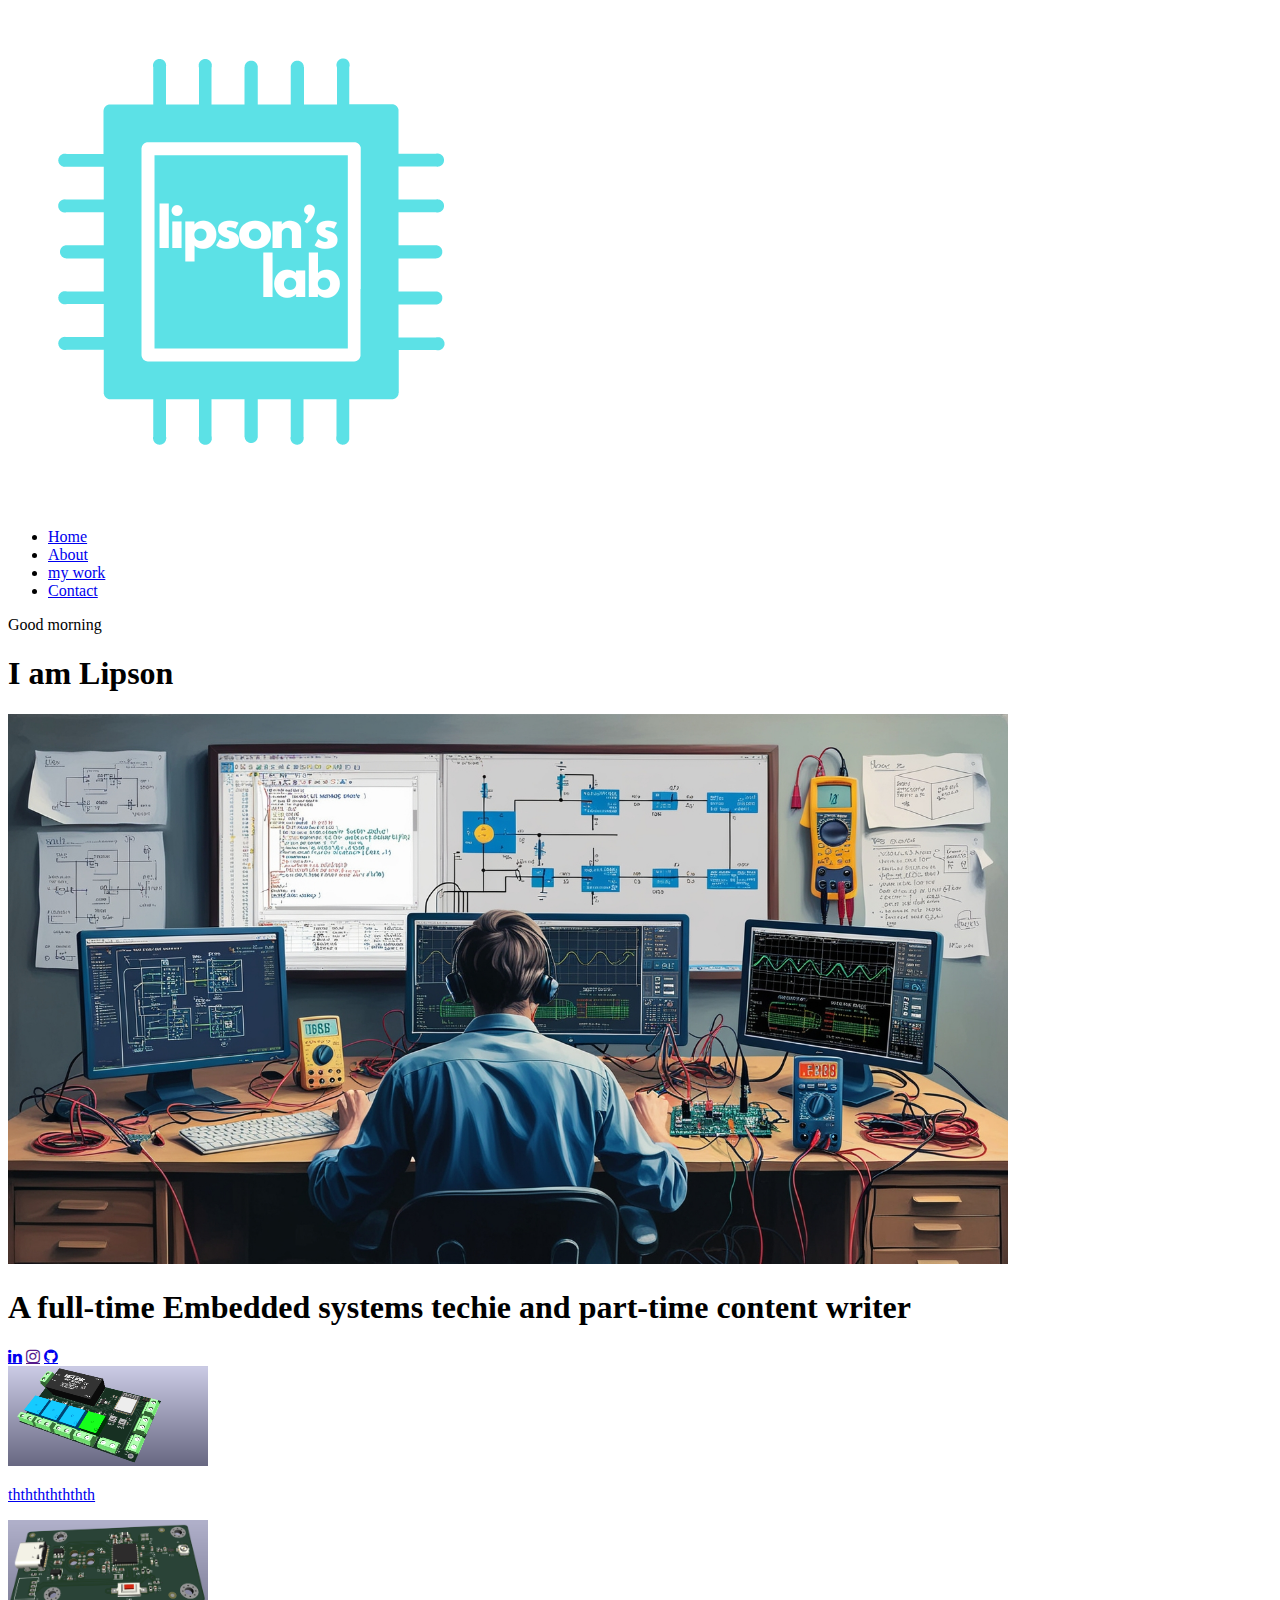
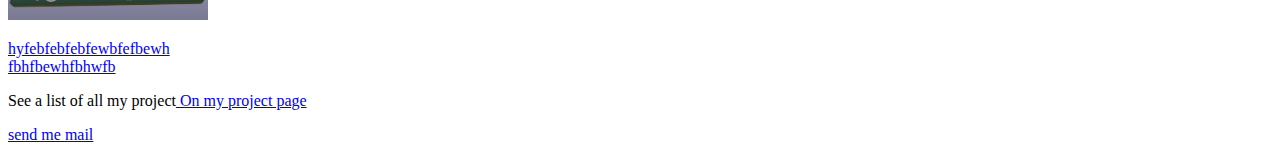
<file: index.html>
<!-- Things to add to this page 
1. tools Logo
2. back to top  button
3. parralax effect 
4. Redesign nav bar  -->

<!DOCTYPE html>
<html lang="en">
  <head>
    <meta charset="UTF-8" />
    <meta name="viewport" content="width=device-width, initial-scale=1.0" />
    <link rel="icon" href="./image/lipson_s_lab_PCB_transparent.png" />
    <!--browser tab Wepage icon-->
    <link
      rel="stylesheet"
      href="https://cdnjs.cloudflare.com/ajax/libs/font-awesome/4.7.0/css/font-awesome.min.css"
    />
    <title>lipson's lab</title>
    <!-- <script src="./Script.js"></script> -->
  </head>
  <body>
    <!-- Header nav_bar-->
    <header>
      <div class="logo" id="logo">
        <img
          src="./image/lipson_s_lab_PCB.png"
          alt="image not available"
          class="lipson_lab"
          id="lipson_lab"
        />
      </div>
      <nav>
        <ul>
          <li><a id="nav_bar_1" href="#first_page">Home</a></li>
          <li><a id="nav_bar_2" href="index2.html">About</a></li>
          <li><a id="nav_bar_3" href="index1.html">my work</a></li>
          <li><a id="nav_bar_4" href="#third_page">Contact</a></li>
        </ul>
      </nav>
    </header>
    <!-- first page -->
    <section class="first_page" id="first_page">
      <div id="welcome" id="welcome">
        <div class="container" id="container">
          <p class="intro" id="intro">Good morning</p>
          <!-- greeting need to change based on the viewer time line any where from the world  -->
          <h1 class="name" id="name">I am Lipson</h1>
          <div class="myimage" id="myimage">
            <div class="image">
              <img
                src="./image/use_website.jpg"
                alt="not available"
                width="1000px"
                height="550px"
              />
            </div>
          </div>
          <h1 class="abtme" id="abtme">
            A full-time Embedded systems techie and part-time content writer
          </h1>
          <div class="link">
            <a
              href="https://www.linkedin.com/in/arockiya-lipson-458b12214/"
              class="fa fa-linkedin"
              id="linkedin"
              target="_blank"
              rel="noreferrer"
            ></a>
            <a
              href=""
              class="fa fa-instagram"
              id="instagram"
              target="_blank"
              rel="noreferrer"
            ></a>
            <a
              href="https://github.com/Arockiyalipson"
              class="fa fa-github"
              id="github"
              target="_blank"
              rel="noreferrer"
            ></a>
          </div>
        </div>
      </div>
    </section>

    <!-- second page -->
    <section class="second_page" id="second_page">
      <div class="someproj" id="someproj">
        <!-- add some projects -->
        <div class="esp_relay" id="esp_relay">
          <a
            href="https://github.com/Arockiyalipson/PCB_design/tree/5a18d29c5b5d4feb64cd3d87dd4a0352e9904526/ESP32_Relay_Switch"
            class="relay"
            id="relay"
          >
            <img
              src="./project_images/ESP_Relay.png"
              alt="image not found"
              class="relay"
              id="relay"
              width="200px"
              height="100px"
            />
            <p class="intro_relay" id="intro_relay">ththththththth</p></a
          >
        </div>
        <div class="stm32_BLE" id="stm32_BLE">
          <a
            href="https://github.com/Arockiyalipson/PCB_design/tree/5a18d29c5b5d4feb64cd3d87dd4a0352e9904526/STM32_BLE"
            class="ble"
            id="ble"
          >
            <img
              src="./project_images/STM32_BLE.png"
              alt="not found"
              class="stm32"
              id="stm32"
              width="200px"
              height="100px"
            />
            <p class="stmble" id="stmble">
              hyfebfebfebfewbfefbewh <br />
              fbhfbewhfbhwfb
            </p>
          </a>
        </div>
      </div>
      <p class="project_page" id="project_page">
        See a list of all my project<a href="./index1.html">
          On my project page</a
        >
      </p>
      <!--make this as a button-->
    </section>

    <!-- third  page -->
    <section class="third_page" id="third_page">
      <div class="contact" id="contact">
        <a href="mailto:arolipson@gmail.com" class="mail" id="mail"
          >send me mail
        </a>
      </div>
    </section>
    <script src="./Script.js"></script>
  </body>
</html>
</file>
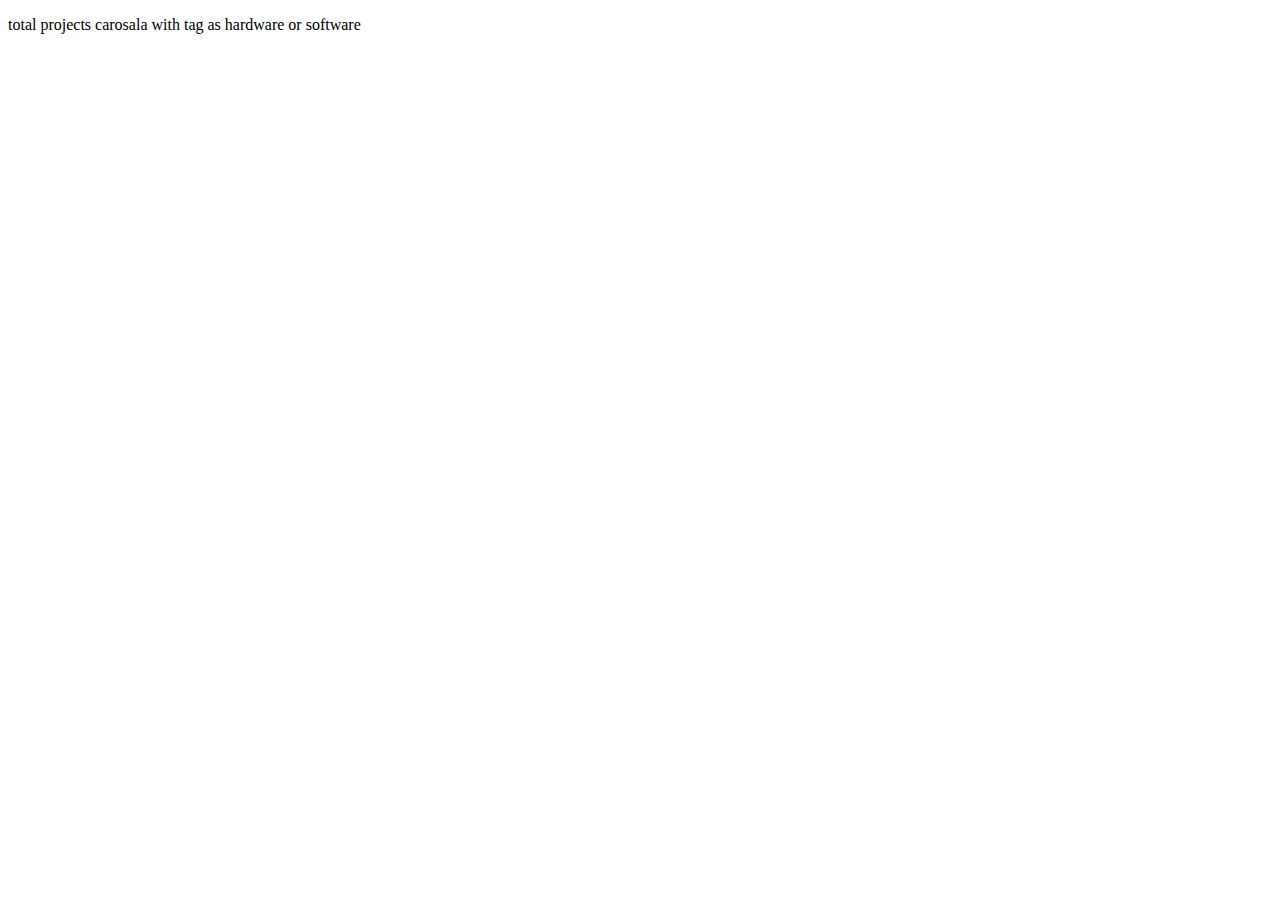
<file: index1.html>
<!DOCTYPE html>
<html lang="en">
<head>
    <meta charset="UTF-8">
    <meta name="viewport" content="width=device-width, initial-scale=1.0">
    <link rel="icon" href="./image/lipson_s_lab_PCB_transparent.png" /> <!--browser tab Wepage icon-->
    <title>Projects - lipson</title>
</head>
<body>
    <div class="project" id="project">
        <div class="pro1" id="pro1">
            <p>total projects carosala with tag as hardware or software </p>
        </div>
    </div>
</body>
</html>
</file>
